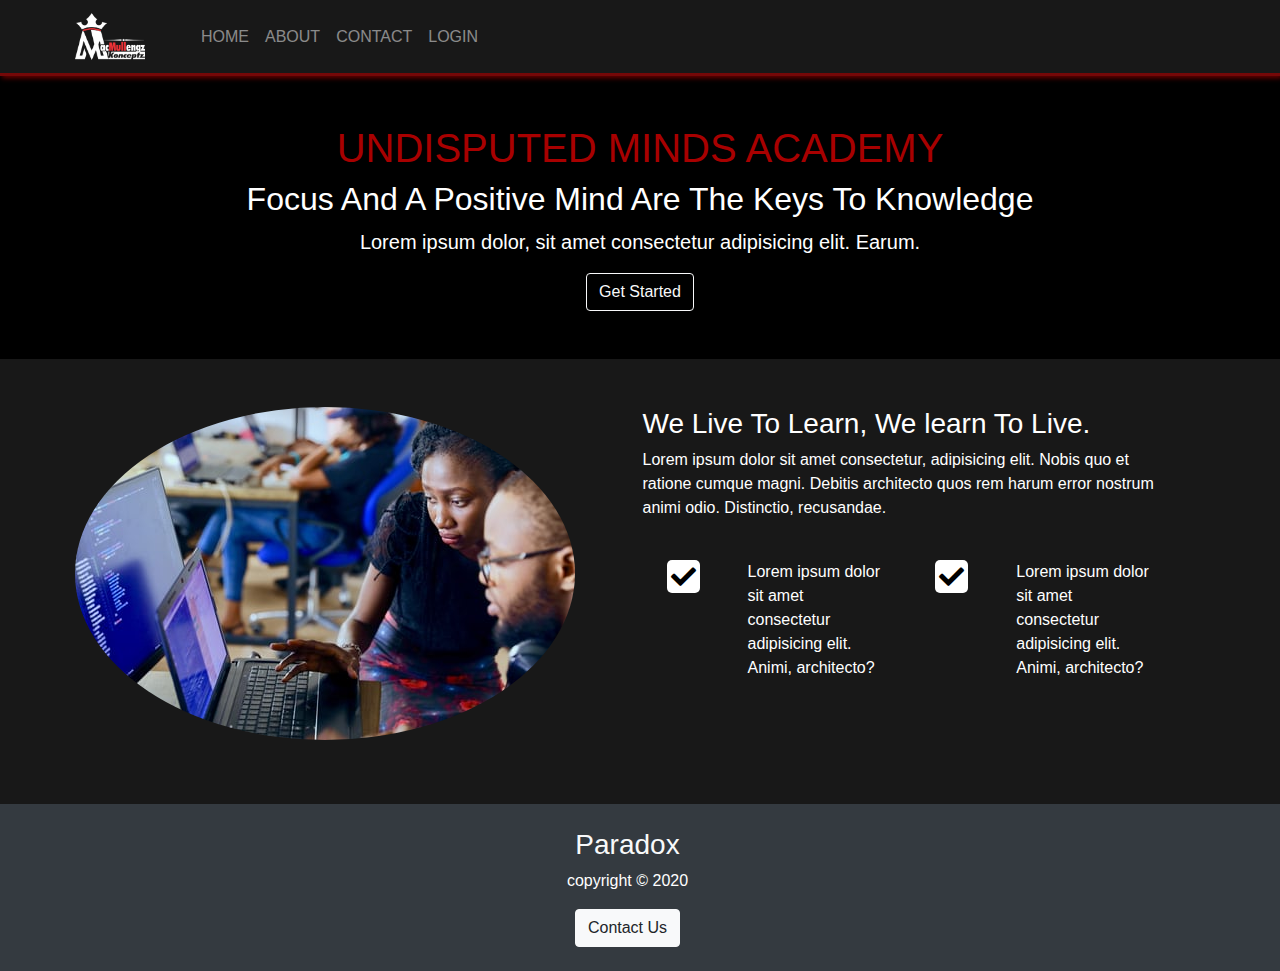
<file: index.html>
<!DOCTYPE html>
<html lang="en">

<head>
    <meta charset="UTF-8">
    <meta name="viewport" content="width=device-width, initial-scale=1.0">
    <meta http-equiv="X-UA-Compatible" content="ie=edge">
    <title>Document</title>
    <link rel="stylesheet" href="./StyleSheets/css/style.css">
    <link rel="stylesheet" href="./StyleSheets/css/bootstrap.css">
    <link rel="stylesheet" href="./fontawesome-free-5.11.2-web/css/all.css">
</head>

<body class="body">
    <nav class="navbar navbar-expand-md navbar-dark mr-auto">
        <div class="container">
            <a class="navbar-brand mr-5" href=""><img src="./images/MEDIAa.png" alt=""></a>
            <button class="navbar-toggler mr-sm-5" data-toggle="collapse" data-target="#navbarNav"><span
                    class="navbar-toggler-icon ml-auto"></span></button>

            <ul class="navbar-nav nav-pills collapse navbar-collapse ml-auto" id="navbarNav">
                <li class="nav-item">
                    <a class="nav-link" href="#">HOME</a>
                </li>
                </li>
                <li class="nav-item">
                    <a class="nav-link" href="./whoweare.html">ABOUT</a>
                </li>
                <li class="nav-item">
                    <a class="nav-link" href="" data-toggle="modal" data-target="#contactModal">CONTACT</a>
                </li>
                <li class="nav-item">
                    <a class="nav-link" href="./login.html">LOGIN</a>
                </li>

            </ul>
        </div>
    </nav>

    <section class="home">
        <div class="containerr">

            <div class="p-5">
                <h1 class=""> UNDISPUTED MINDS ACADEMY</h1>
                <h2 class="">Focus And A Positive Mind Are The Keys To Knowledge</h2>
                <p class="lead">Lorem ipsum dolor, sit amet consectetur adipisicing elit. Earum.</p>
                <a href="./login.html" class="btn btn-outline-light">Get Started</a>
            </div>
        </div>
        <div class="col-md-6">

        </div>
        </div>
        </div>
    </section>
    <section>
        <div class="container">
            <div class="row py-5">
                <div class="col-md-6">
                    <img class="img-fluid mb-3 rounded-circle" src="./images/meanjs2.jpg" alt="">
                </div>
                <div class="col-md-6 mx-4 mx-md-0">
                    <h3>We Live To Learn, We learn To Live.</h3>
                    <p>Lorem ipsum dolor sit amet consectetur, adipisicing elit. Nobis quo et ratione cumque magni.
                        Debitis architecto quos rem harum error nostrum animi odio. Distinctio, recusandae. </p>
                    <div class="d-flex flex-row ">
                            <div class="p-4 align-self-start">
                                    <i class="fa fa-check"></i>

                                </div>
                        <div class="p-4 align-self-end">
                            Lorem ipsum dolor sit amet consectetur adipisicing
                            elit. Animi, architecto?
                        </div>
                        <div class="p-4 align-self-start">
                                <i class="fa fa-check"></i>

                            </div>
                    <div class="p-4 align-self-end d-md-block">
                        Lorem ipsum dolor sit amet consectetur adipisicing
                        elit. Animi, architecto?
                    </div>
                    </div>
                </div>
            </div>
        </div>
        </div>
    </section>

    <footer class="bg-dark">
        <div class="container">
            <div class="row">
                <div class="col text-center">
                    <div class="py-4">
                        <h1 class="h3 text-light">Paradox</h1>
                        <p>copyright &copy; 2020</p>
                        <button class="btn btn-light" 
                        data-toggle="modal" data-target="#contactModal">Contact Us</button>
                    </div>
                </div>
            </div>
        </div>
    </footer>

    <div class="modal fade text-dark mx-2" id="contactModal">
        <div class="modal-dialog">
            <div class="modal-content">
                <div class="modal-header">
                    <h5 class="modal-tittle" id="contactModalTittle">Contact Us</h5>
                    <button class="close" data-dismiss="modal"><span>&times;</span></button>
                </div>
                <div class="modal-body">
                    <form>
                        <div class="form-group">
                            <label for="name">Name</label>
                            <input type="text" class="form-control">
                        </div>
                        <div class="form-group">
                            <label for="email">Email</label>
                            <input type="email" class="form-control">
                        </div>
                        <div class="form-group">
                            <label for="phone">Phone Number</label>
                            <input type="tel" class="form-control">
                        </div>
                        <div class="form-group">
                            <label for="message">message</label>
                            <textarea class="form-control"></textarea>
                        </div>
                    </form>
                </div>
                <div class="modal-footer">
                    <button  class="btn btn-dark form-control">Submit</button>
                </div>
            </div>
        </div>
    </div>


    <script src="./StyleSheets/js/jquery_3.3.1.js"></script>
    <script src="./StyleSheets/js/popper.min.js"></script>
    <script src="./StyleSheets/js/bootstrap.js"></script>
</body>

</html>
</file>
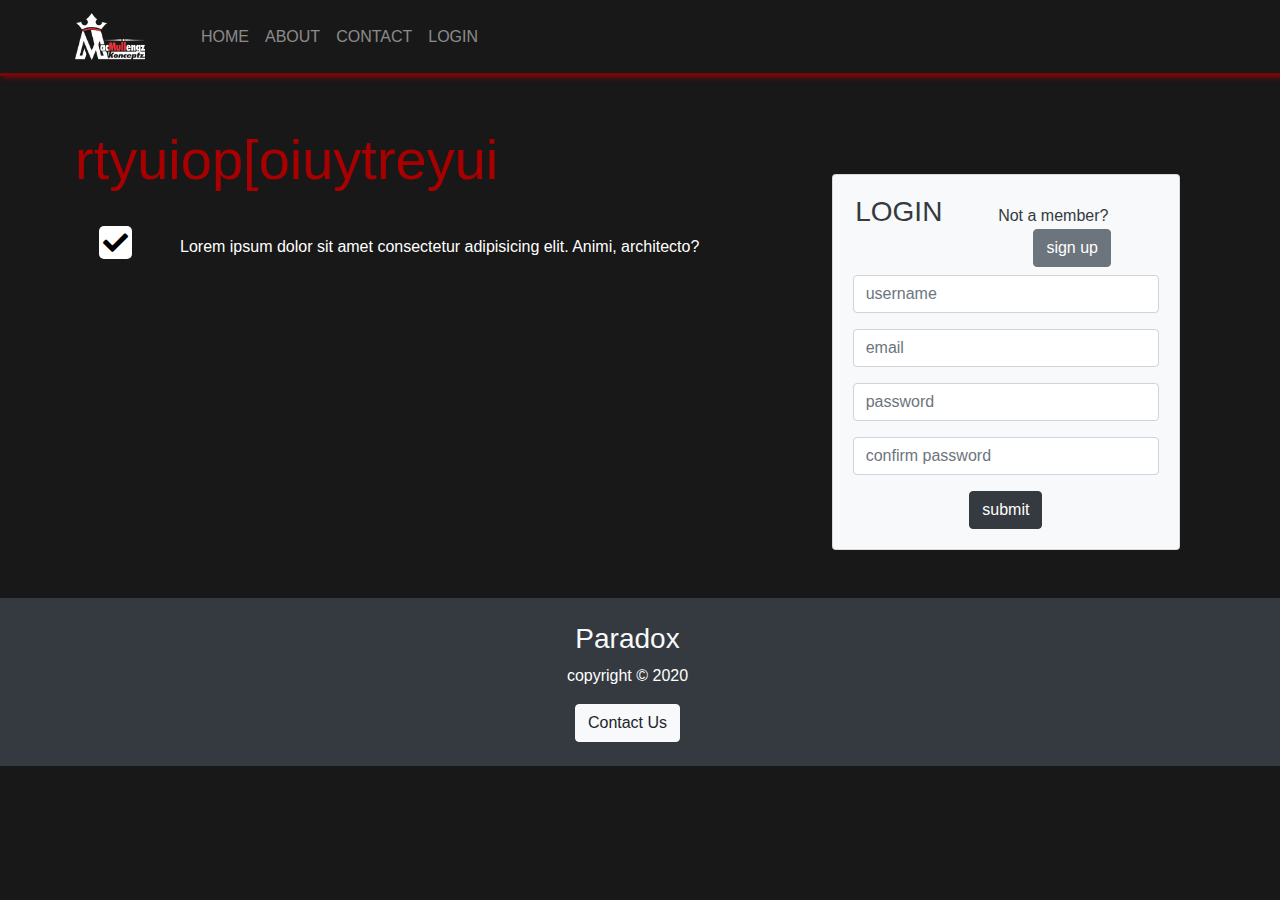
<file: login.html>
<!DOCTYPE html>
<html lang="en">

<head>
    <meta charset="UTF-8">
    <meta name="viewport" content="width=device-width, initial-scale=1.0">
    <meta http-equiv="X-UA-Compatible" content="ie=edge">
    <title>Bootsrap</title>
    <link rel="stylesheet" href="./StyleSheets/css/style.css">
    <link rel="stylesheet" href="./StyleSheets/css/bootstrap.css">
    <link rel="stylesheet" href="./fontawesome-free-5.11.2-web/css/all.css">
</head>

<body class="body">
    <nav class="navbar navbar-expand-md navbar-dark mr-auto">
        <div class="container">
            <a class="navbar-brand mr-5" href=""><img src="./images/MEDIAa.png" alt=""></a>
            <button class="navbar-toggler mr-sm-5" data-toggle="collapse" data-target="#navbarNav"><span
                    class="navbar-toggler-icon ml-auto"></span></button>

            <ul class="navbar-nav nav-pills collapse navbar-collapse" id="navbarNav">
                <li class="nav-item">
                    <a class="nav-link" href="./index.html">HOME</a>
                </li>
                </li>
                <li class="nav-item">
                    <a class="nav-link" href="./whoweare.html">ABOUT</a>
                </li>
                <li class="nav-item">
                    <a class="nav-link" href="" data-toggle="modal" data-target="#contactModal">CONTACT</a>
                </li>
                <li class="nav-item">
                    <a class="nav-link" href="">LOGIN</a>
                </li>

            </ul>
        </div>
    </nav>

    <!-- ///////////HOME//////////// -->
    <header class="homesection">
        <div class="dark-overlay">
            <div class="home-inner">
                <div class="container">
                    <div class="row">
                        <div class="col-lg-8 d-none d-lg-block">
                            <h1 class="display-4">rtyuiop[oiuytreyui</h1>
                            <div class="d-flex flex-row">
                                <div class="p-4 align-self-start">
                                    <i class="fa fa-check"></i>

                                </div>
                                <div class="p-4 align-self-end">
                                    Lorem ipsum dolor sit amet consectetur adipisicing
                                    elit. Animi, architecto?
                                </div>
                            </div>
                        </div>
                        <div class="col-lg-4 my-5">
                            <div class="card bg-light text-center">
                                <div class="card-body">
                                    <form>
                                        <h1 class="text-dark h3 mr-5">LOGIN <b class="h6 ml-5">Not a member? <button class="btn btn-secondary float-right mb-2">sign up</button></b> </h1>
                                        <div class="form-group">
                                            <input type="text" class="form-control"
                                                placeholder="username" required>
                                        </div>
                                        <div class="form-group">
                                            <input type="email" class="form-control"
                                                placeholder="email" required>
                                        </div>
                                        <div class="form-group">
                                            <input type="password" class="form-control"
                                                placeholder="password" required>
                                        </div>
                                        <div class="form-group">
                                            <input type="password" class="form-control"
                                                placeholder="confirm password" required>
                                        </div>
                                        <button type="submit" class="btn btn-dark">submit</button>
                                    </form>
                                </div>
                            </div>
                        </div>
                    </div>
                </div>
            </div>
        </div>
    </header>






    <footer class="bg-dark">
            <div class="container">
                <div class="row">
                    <div class="col text-center">
                        <div class="py-4">
                            <h1 class="h3 text-light">Paradox</h1>
                            <p>copyright &copy; 2020</p>
                            <button class="btn btn-light" 
                            data-toggle="modal" data-target="#contactModal">Contact Us</button>
                        </div>
                    </div>
                </div>
            </div>
        </footer>
    
        <div class="modal fade text-dark mx-2" id="contactModal">
            <div class="modal-dialog">
                <div class="modal-content">
                    <div class="modal-header">
                        <h5 class="modal-tittle" id="contactModalTittle">Contact Us</h5>
                        <button class="close" data-dismiss="modal"><span>&times;</span></button>
                    </div>
                    <div class="modal-body">
                        <form>
                            <div class="form-group">
                                <label for="name">Name</label>
                                <input type="text" class="form-control">
                            </div>
                            <div class="form-group">
                                <label for="email">Email</label>
                                <input type="email" class="form-control">
                            </div>
                            <div class="form-group">
                                <label for="phone">Phone Number</label>
                                <input type="tel" class="form-control">
                            </div>
                            <div class="form-group">
                                <label for="message">message</label>
                                <textarea class="form-control"></textarea>
                            </div>
                        </form>
                    </div>
                    <div class="modal-footer">
                        <button  class="btn btn-dark form-control">Submit</button>
                    </div>
                </div>
            </div>
        </div>



    <script src="./StyleSheets/js/jquery_3.3.1.js"></script>
    <script src="./StyleSheets/js/popper.min.js"></script>
    <script src="./StyleSheets/js/bootstrap.js"></script>
</body>

</html>
</file>
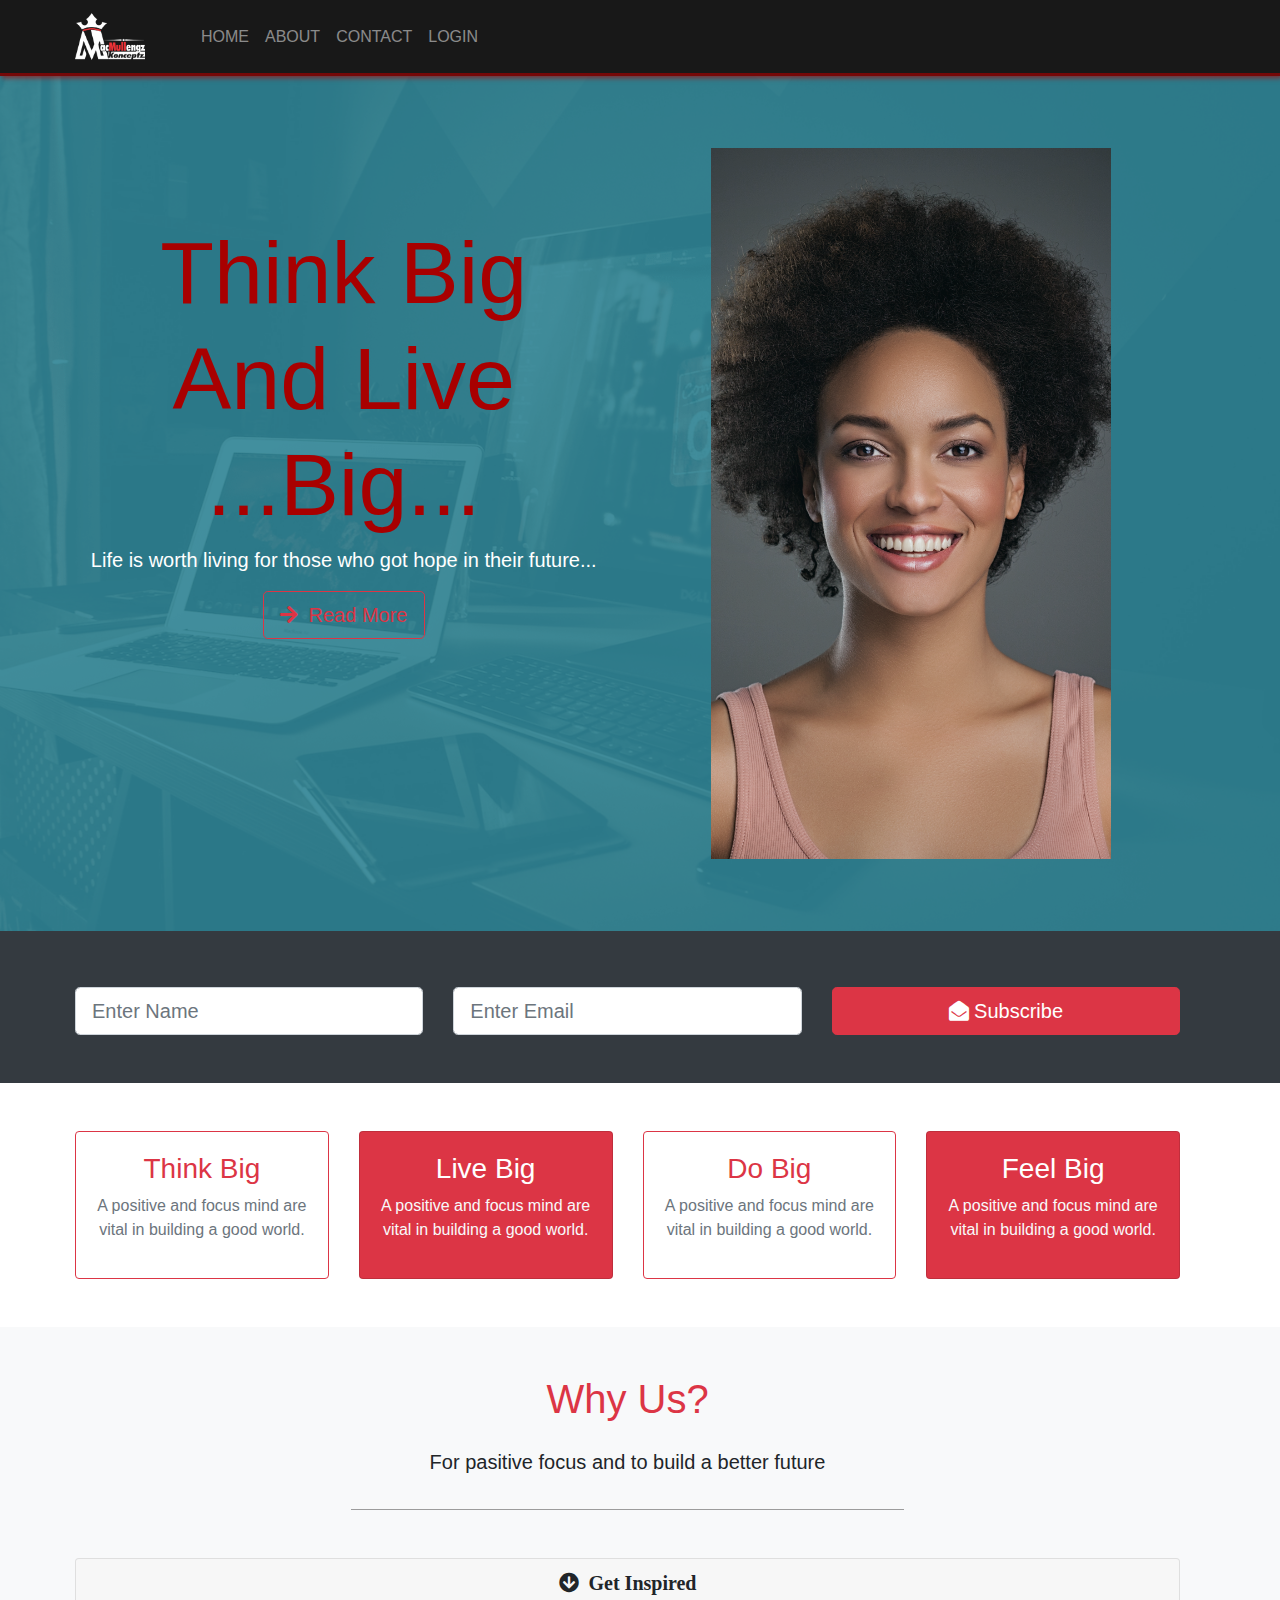
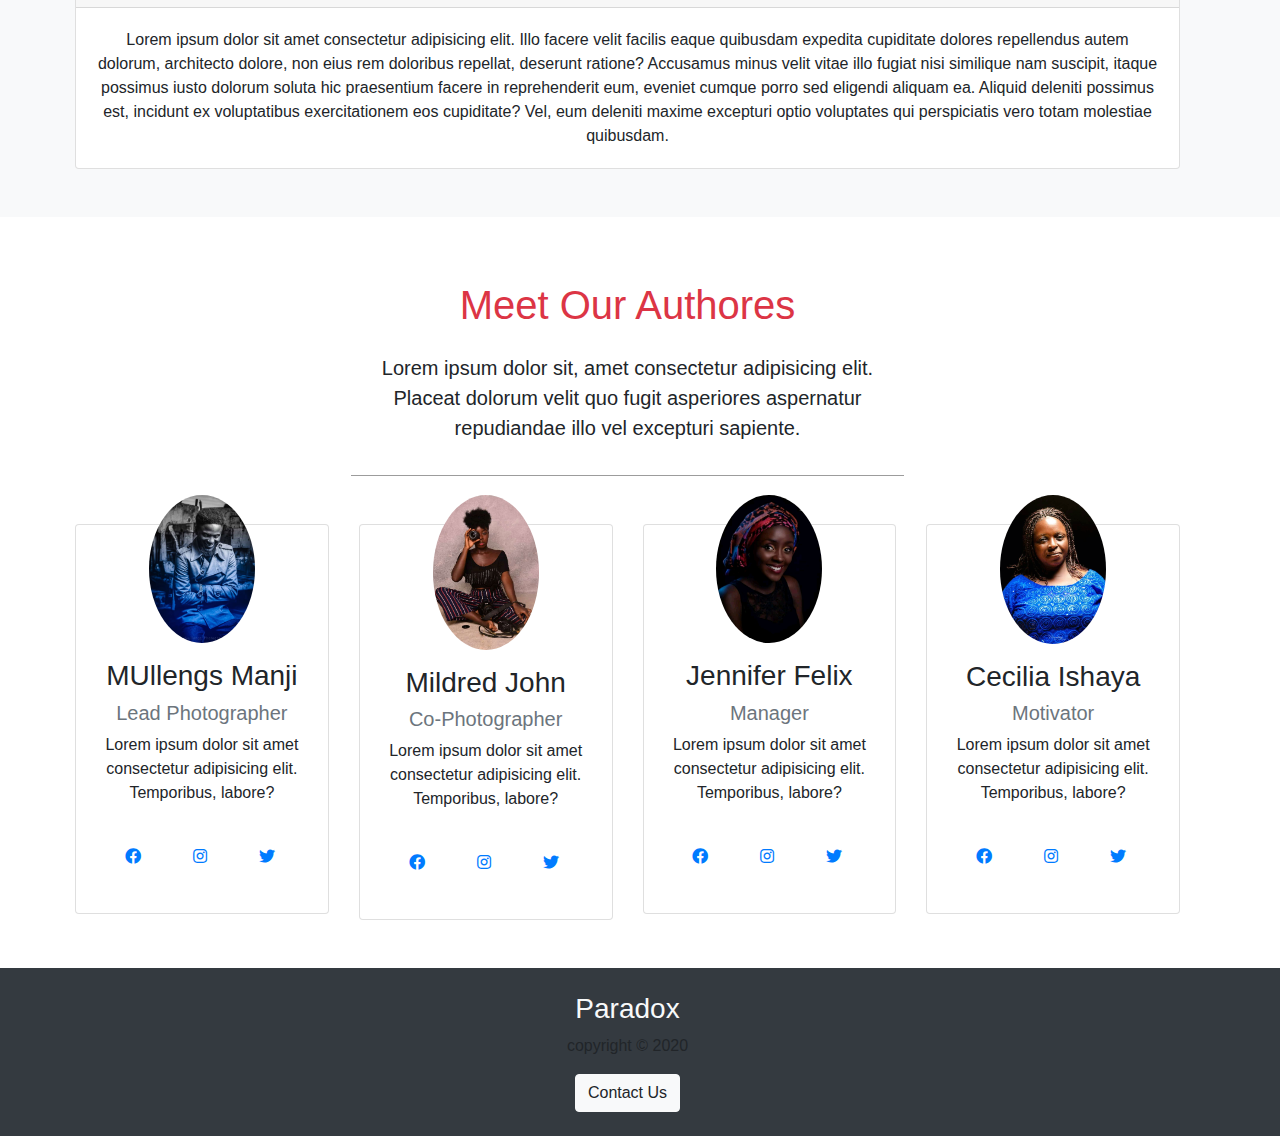
<file: whoweare.html>
<!DOCTYPE html>
<html lang="en">

<head>
    <meta charset="UTF-8">
    <meta name="viewport" content="width=device-width, initial-scale=1.0">
    <meta http-equiv="X-UA-Compatible" content="ie=edge">
    <title>About us</title>
</head>
<link rel="stylesheet" href="./StyleSheets/css/style.css">
<link rel="stylesheet" href="./StyleSheets/css/bootstrap.css">
<link rel="stylesheet" href="./fontawesome-free-5.11.2-web/css/all.css">

<body>
    <nav class="navbar navbar-expand-md navbar-dark mr-auto">
        <div class="container">
            <a class="navbar-brand mr-5" href=""><img src="./images/MEDIAa.png" alt=""></a>
            <button class="navbar-toggler mr-sm-5" data-toggle="collapse" data-target="#navbarNav"><span
                    class="navbar-toggler-icon ml-auto"></span></button>

            <ul class="navbar-nav nav-pills collapse navbar-collapse ml-auto" id="navbarNav">
                <li class="nav-item">
                    <a class="nav-link" href="./index.html">HOME</a>
                </li>
                </li>
                <li class="nav-item">
                    <a class="nav-link" href="#">ABOUT</a>
                </li>
                <li class="nav-item">
                    <a class="nav-link" href="" data-toggle="modal" data-target="#contactModal">CONTACT</a>
                </li>
                <li class="nav-item">
                    <a class="nav-link" href="./login.html">LOGIN</a>
                </li>

            </ul>
        </div>
    </nav>

    <section class="" id="showcase">
        <div class="danger-overlay text-white">
            <div class="container">
                <div class="row d-block d-md-flex text-center py-5">
                    <div class="col-lg-6 text-center">
                        <h1 class="display-2 mt-5 pt-5">
                            Think Big And Live ...Big...
                        </h1>
                        <p class="lead">
                            Life is worth living for those who got hope in their future...
                        </p>
                        <a href="#" class="btn btn-outline-danger btn-lg text-center"><i
                                class="fas fa-arrow-right">&nbsp;</i> Read More</a>
                    </div>
                    <div class="col-lg-6 col-md-12">
                        <img src="./images/Woman.png" alt="" class="img-fluid m-4 ">
                    </div>
                </div>
            </div>
        </div>
    </section>

    <section id="newsletter" class="bg-dark text-dark py-5">
        <div class="container">
            <div class="row text-center">
                <div class="col-md-4 pt-2">
                    <input type="text" class="form-control form-control-lg" placeholder="Enter Name">
                </div>
                <div class="col-md-4 pt-2">
                    <input type="email" class="form-control form-control-lg" placeholder="Enter Email">
                </div>
                <div class="col-md-4 pt-2">
                   <button class="btn btn-danger btn-lg btn-block"><i class="fas fa-envelope-open"></i>  Subscribe</button>
                </div>
            </div>
        </div>
    </section>

    <section id="boxes" class="py-5">
        <div class="container">
            <div class="row">
                <div class="col-lg-3">
                    <div class="card text-center border-danger">
                        <div class="card-body">
                            <h3 class="text-danger">Think Big</h3>
                            <p class="text-muted">A positive and focus mind are vital in building a good world.</p>
                        </div>
                    </div>
                </div>
                <div class="col-lg-3">
                        <div class="card text-center bg-danger text-light">
                            <div class="card-body">
                                <h3 class="text-white">Live Big</h3>
                                <p class="text-light">A positive and focus mind are vital in building a good world.</p>
                            </div>
                        </div>
                    </div>
                    <div class="col-lg-3">
                            <div class="card text-center border-danger">
                                <div class="card-body">
                                    <h3 class="text-danger">Do Big</h3>
                                    <p class="text-muted">A positive and focus mind are vital in building a good world.</p>
                                </div>
                            </div>
                        </div>
                        <div class="col-lg-3">
                                <div class="card text-center bg-danger text-center">
                                    <div class="card-body">
                                        <h3 class="text-white">Feel Big</h3>
                                        <p class="text-light">A positive and focus mind are vital in building a good world.</p>
                                    </div>
                                </div>
                            </div>
            </div>
        </div>
    </section>

    <section id="who" class="p-5 text-center bg-light">
        <div class="container">
            <div class="row">
                <div class="col">
                    <div class="info-header mb-5">
                        <h1 class="text-danger pb-3">
                            Why Us?
                        </h1>
                        <p class="lead pb-3">For pasitive focus and to build a better future</p>
                    </div>
                    <div id="accordion" role="tablist">
                        <div class="card">
                            <div class="card-header" id="heading1">
                                <h5 class="mb-0">
                                    <div href="#collapse1" data-toggle="collapse" data-parent="#accordion">
                                        <i class="fas fa-arrow-circle-down">&nbsp; Get Inspired</i>
                                    </div>
                                </h5>
                            </div>

                            <div id="collapse1" class="collapse show">
                                <div class="card-body">
                                    Lorem ipsum dolor sit amet consectetur adipisicing elit. 
                                    Illo facere velit facilis eaque quibusdam expedita cupiditate 
                                    dolores repellendus autem dolorum, architecto dolore, non eius 
                                    rem doloribus repellat, deserunt ratione? Accusamus minus velit 
                                    vitae illo fugiat nisi similique nam suscipit, itaque possimus 
                                    iusto dolorum soluta hic praesentium facere in reprehenderit eum, 
                                    eveniet cumque porro sed eligendi aliquam ea. Aliquid deleniti 
                                    possimus est, incidunt ex voluptatibus exercitationem eos 
                                    cupiditate? Vel, eum deleniti maxime excepturi 
                                    optio voluptates qui perspiciatis vero totam molestiae quibusdam.
                                </div>
                            </div>
                        </div>
                    </div>
                </div>
            </div>
        </div>
    </section>
    <section id="authors" class="my-5 text-center">
        <div class="container">
            <div class="row">
                <div class="col">
                    <div class="info-header mb-5">
                        <h1 class="text-danger py-3">Meet Our Authores</h1>
                        <p class="lead pb-3">
                            Lorem ipsum dolor sit, amet consectetur adipisicing 
                            elit. Placeat dolorum velit quo fugit asperiores 
                            aspernatur repudiandae illo vel excepturi sapiente.
                        </p>
                    </div>
                </div>
            </div>
            <div class="row">
                <div class="col-md-6 col-lg-3">
                    <div class="card">
                        <div class="card-body">
                            <img src="./images/p2.jpg" alt="" class="img-fluid rounded-circle w-50 mb-3">
                            <h3>MUllengs Manji</h3>
                            <h5 class="text-muted">
                                Lead Photographer
                            </h5>
                            <p>
                                Lorem ipsum dolor sit amet consectetur adipisicing 
                                elit. Temporibus, labore?
                            </p>
                            <div class="d-flex flex-row justify-content-center">
                                <div class="p-4">
                                    <a href="#"><i class="fab fa-facebook">&nbsp;</i></a>
                                </div>
                                <div class="p-4">
                                        <a href="#"><i class="fab fa-instagram">&nbsp;</i></a>
                                </div>
                                <div class="p-4">
                                        <a href="#"><i class="fab fa-twitter">&nbsp;</i></a>
                                </div>
                            </div>
                        </div>
                    </div>
                </div>
                <div class="col-md-6 col-lg-3">
                        <div class="card">
                                <div class="card-body">
                                    <img src="./images/p3.jpg" alt="" class="img-fluid rounded-circle w-50 mb-3">
                                    <h3>Mildred John</h3>
                                    <h5 class="text-muted">
                                        Co-Photographer
                                    </h5>
                                    <p>
                                        Lorem ipsum dolor sit amet consectetur adipisicing 
                                        elit. Temporibus, labore?
                                    </p>
                                    <div class="d-flex flex-row justify-content-center">
                                        <div class="p-4">
                                            <a href="#"><i class="fab fa-facebook">&nbsp;</i></a>
                                        </div>
                                        <div class="p-4">
                                                <a href="#"><i class="fab fa-instagram">&nbsp;</i></a>
                                        </div>
                                        <div class="p-4">
                                                <a href="#"><i class="fab fa-twitter">&nbsp;</i></a>
                                        </div>
                                    </div>
                                </div>
                            </div>
                </div>
                <div class="col-md-6 col-lg-3">
                        <div class="card">
                                <div class="card-body">
                                    <img src="./images/IMG-20191126-WA0014.jpg" alt="" class="img-fluid rounded-circle w-50 mb-3">
                                    <h3>Jennifer Felix</h3>
                                    <h5 class="text-muted">
                                        Manager
                                    </h5>
                                    <p>
                                        Lorem ipsum dolor sit amet consectetur adipisicing 
                                        elit. Temporibus, labore?
                                    </p>
                                    <div class="d-flex flex-row justify-content-center">
                                        <div class="p-4">
                                            <a href="#"><i class="fab fa-facebook">&nbsp;</i></a>
                                        </div>
                                        <div class="p-4">
                                                <a href="#"><i class="fab fa-instagram">&nbsp;</i></a>
                                        </div>
                                        <div class="p-4">
                                                <a href="#"><i class="fab fa-twitter">&nbsp;</i></a>
                                        </div>
                                    </div>
                                </div>
                            </div>
                </div>
                <div class="col-md-6 col-lg-3">
                        <div class="card">
                                <div class="card-body">
                                    <img src="./images/p4.jpg" alt="" class="img-fluid rounded-circle w-50 mb-3">
                                    <h3>Cecilia Ishaya</h3>
                                    <h5 class="text-muted">
                                        Motivator
                                    </h5>
                                    <p>
                                        Lorem ipsum dolor sit amet consectetur adipisicing 
                                        elit. Temporibus, labore?
                                    </p>
                                    <div class="d-flex flex-row justify-content-center">
                                        <div class="p-4">
                                            <a href="#"><i class="fab fa-facebook">&nbsp;</i></a>
                                        </div>
                                        <div class="p-4">
                                                <a href="#"><i class="fab fa-instagram">&nbsp;</i></a>
                                        </div>
                                        <div class="p-4">
                                                <a href="#"><i class="fab fa-twitter">&nbsp;</i></a>
                                        </div>
                                    </div>
                                </div>
                            </div>
                </div>
            </div>
        </div>
    </section>


    <footer class="bg-dark">
        <div class="container">
            <div class="row">
                <div class="col text-center">
                    <div class="py-4">
                        <h1 class="h3 text-light">Paradox</h1>
                        <p>copyright &copy; 2020</p>
                        <button class="btn btn-light" data-toggle="modal" data-target="#contactModal">Contact
                            Us</button>
                    </div>
                </div>
            </div>
        </div>
    </footer>

    <div class="modal fade text-dark mx-2" id="contactModal">
        <div class="modal-dialog">
            <div class="modal-content">
                <div class="modal-header">
                    <h5 class="modal-tittle" id="contactModalTittle">Contact Us</h5>
                    <button class="close" data-dismiss="modal"><span>&times;</span></button>
                </div>
                <div class="modal-body">
                    <form>
                        <div class="form-group">
                            <label for="name">Name</label>
                            <input type="text" class="form-control">
                        </div>
                        <div class="form-group">
                            <label for="email">Email</label>
                            <input type="email" class="form-control">
                        </div>
                        <div class="form-group">
                            <label for="phone">Phone Number</label>
                            <input type="tel" class="form-control">
                        </div>
                        <div class="form-group">
                            <label for="message">message</label>
                            <textarea class="form-control"></textarea>
                        </div>
                    </form>
                </div>
                <div class="modal-footer">
                    <button class="btn btn-dark form-control">Submit</button>
                </div>
            </div>
        </div>
    </div>



    <script src="./StyleSheets/js/jquery_3.3.1.js"></script>
    <script src="./StyleSheets/js/popper.min.js"></script>
    <script src="./StyleSheets/js/bootstrap.js"></script>
</body>

</html>
</file>
<file: StyleSheets/css/style.css>
nav img{
    width: 70px;
}
.navbar{
    background: rgb(24, 24, 24);
    border-bottom:solid rgba(168, 0, 0, 0.651);
    box-shadow: 2px 2px 5px rgba(168, 0, 0, 0.651)
    
}
.body{
    background: rgb(24, 24, 24);
    color: white;
}
.home-inner{
    padding-top: 50px;
}.fa{
    color: black;
    background: white;
    border-radius: 5px;
    padding: 4px;
    font-size: 10px;
}
.containerr{
    background: rgb(0, 0, 0);
    text-align: center;
}
h1{
    color: rgb(168, 0, 0);
}

.carousel-inner{
    height: 700px;
    background: black;
    filter: grayscale(50);
}
#showcase{
    background: url('../../images/computers.png') no-repeat;
    background-size: cover
}
.danger-overlay{
    background: rgba(50, 146, 166, 0.8);
    /* opacity: .6; */
    /* position: absolute; */
    top: 0;
    left: 0;
    width: 100%;
    min-height: 700px;
}

.col-lg-6 img{
    opacity: 0.9;
    width: 400px;
}

.info-header{
    width: 50%;
    margin: auto;
    border-bottom: solid 1px rgb(156, 156, 156);
}
#authors img{
    margin-top: -50px;
}
#authors .card:hover{
    background: rgb(168, 0, 0);
    color: white;
}
#authors .card .fa:hover{
    color: white;
}
.fa{
    font-size: 25px;
}
</file>
